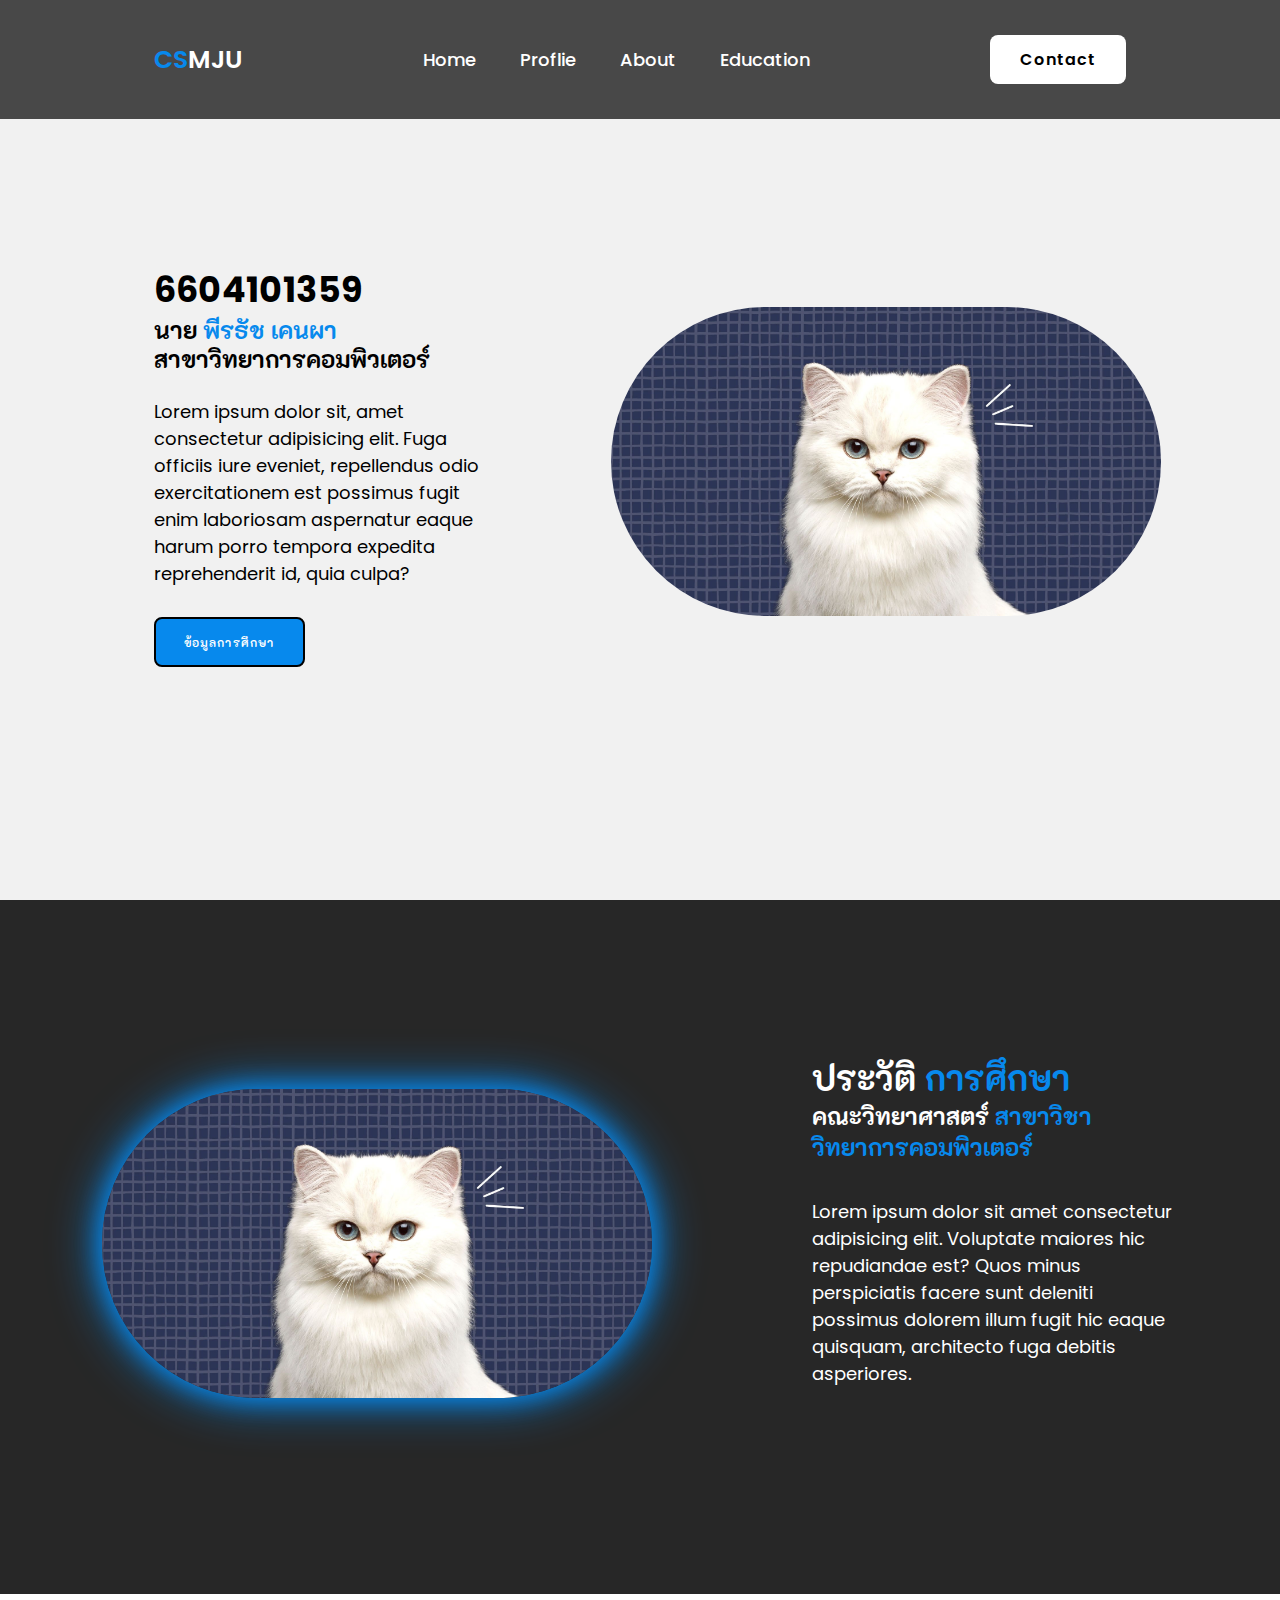
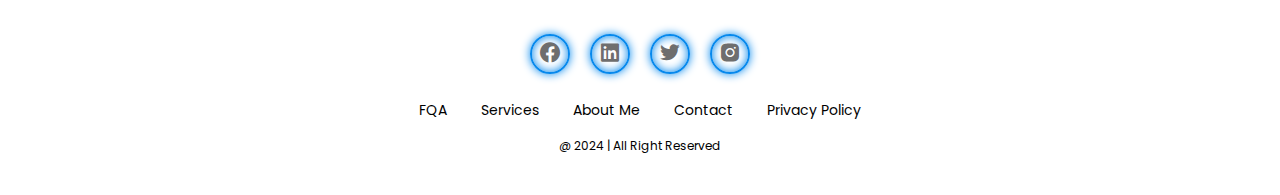
<file: Profile.html>
<!DOCTYPE html>
<html lang="en">
<head>
  <meta charset="UTF-8">
  <meta name="viewport" content="width=device-width, initial-scale=1.0">
  <title>Profile</title>

  <link rel="preconnect" href="https://fonts.googleapis.com">
  <link rel="preconnect" href="https://fonts.gstatic.com" crossorigin>
  <link href="https://fonts.googleapis.com/css2?family=Poppins:ital,wght@0,100;0,200;0,300;0,400;0,500;0,600;0,700;0,800;0,900;1,100;1,200;1,300;1,400;1,500;1,600;1,700;1,800;1,900&display=swap" rel="stylesheet">
  <link rel="stylesheet" href="style.css">
  <link href='https://unpkg.com/boxicons@2.1.4/css/boxicons.min.css' rel='stylesheet'> 

  <link rel="preconnect" href="https://fonts.googleapis.com">
  <link rel="preconnect" href="https://fonts.gstatic.com" crossorigin>
  <link href="https://fonts.googleapis.com/css2?family=K2D:ital,wght@0,100;0,200;0,300;0,400;0,500;0,600;0,700;0,800;1,100;1,200;1,300;1,400;1,500;1,600;1,700;1,800&family=Sriracha&display=swap" rel="stylesheet">

</head>
<body>
    <header class="header">
        <a href="#" class="logo"><span>CS</span>MJU</a>
    

    <nav class="navber">
        <a href="index.html">Home</a>
        <a href="#">Proflie</a>
        <a href="#">About</a>
        <a href="#">Education</a>
    </nav>

    <a href="#" class="contact">Contact</a>

  </header>

  <section class="home">
      <div class="home-content">
          <h3>6604101359</h3>

          <h1>นาย <span>พีรธัช เคนผา<br></span>สาขาวิทยาการคอมพิวเตอร์</h1>
          <p>Lorem ipsum dolor sit, amet consectetur adipisicing elit. Fuga officiis iure eveniet, repellendus odio exercitationem est possimus fugit enim laboriosam aspernatur eaque harum porro tempora expedita reprehenderit id, quia culpa?</p>
          <div class="btn-box">
                <!-- <button class="btn-1">Hire Me</button> -->
                <a href="#historyTag"><button class="btn-2">ข้อมูลการศึกษา</button></a>
          </div>
      </div>
      <div class="img-box">
           <img src="images/Catcover_web.jpg" alt="">
      </div>
  </section>

  <section class="about" id="historyTag">

      <div class="about-img">
        <img src="images/Catcover_web.jpg" alt="">
      </div>

      <div class="about-content">
        <h2 class="heading">ประวัติ <span>การศึกษา</span></h2>
        <h3>คณะวิทยาศาสตร์ <span>สาขาวิชาวิทยาการคอมพิวเตอร์</span></h3>
        <p>Lorem ipsum dolor sit amet consectetur adipisicing elit. Voluptate maiores hic repudiandae est? Quos minus perspiciatis facere sunt deleniti possimus dolorem illum fugit hic eaque quisquam, architecto fuga debitis asperiores.</p>
        <!-- <a href="#" class="btn-2">ประสบการณ์</a> -->
      </div>
  </section>

  <footer class="footer">

      <div class="social">
          <a href="#"><i class='bx bxl-facebook-circle'></i></a>
          <a href="#"><i class='bx bxl-linkedin-square'></i></a>
          <a href="#"><i class='bx bxl-twitter'></i></a>
          <a href="#"><i class='bx bxl-instagram-alt'></i></a>
      </div>

      <ul class=list">
        <li>
            <a href="#">FQA</a>
        </li>

        <li>
          <a href="#">Services</a>
        </li>

        <li>
          <a href="#">About Me</a>
        </li>

        <li>
          <a href="#">Contact</a>
        </li>

        <li>
          <a href="#">Privacy Policy</a>
        </li>
      </ul>

      <p class="copyright">@ 2024 | All Right Reserved</p>
  </footer>

</body>
</html>
</file>
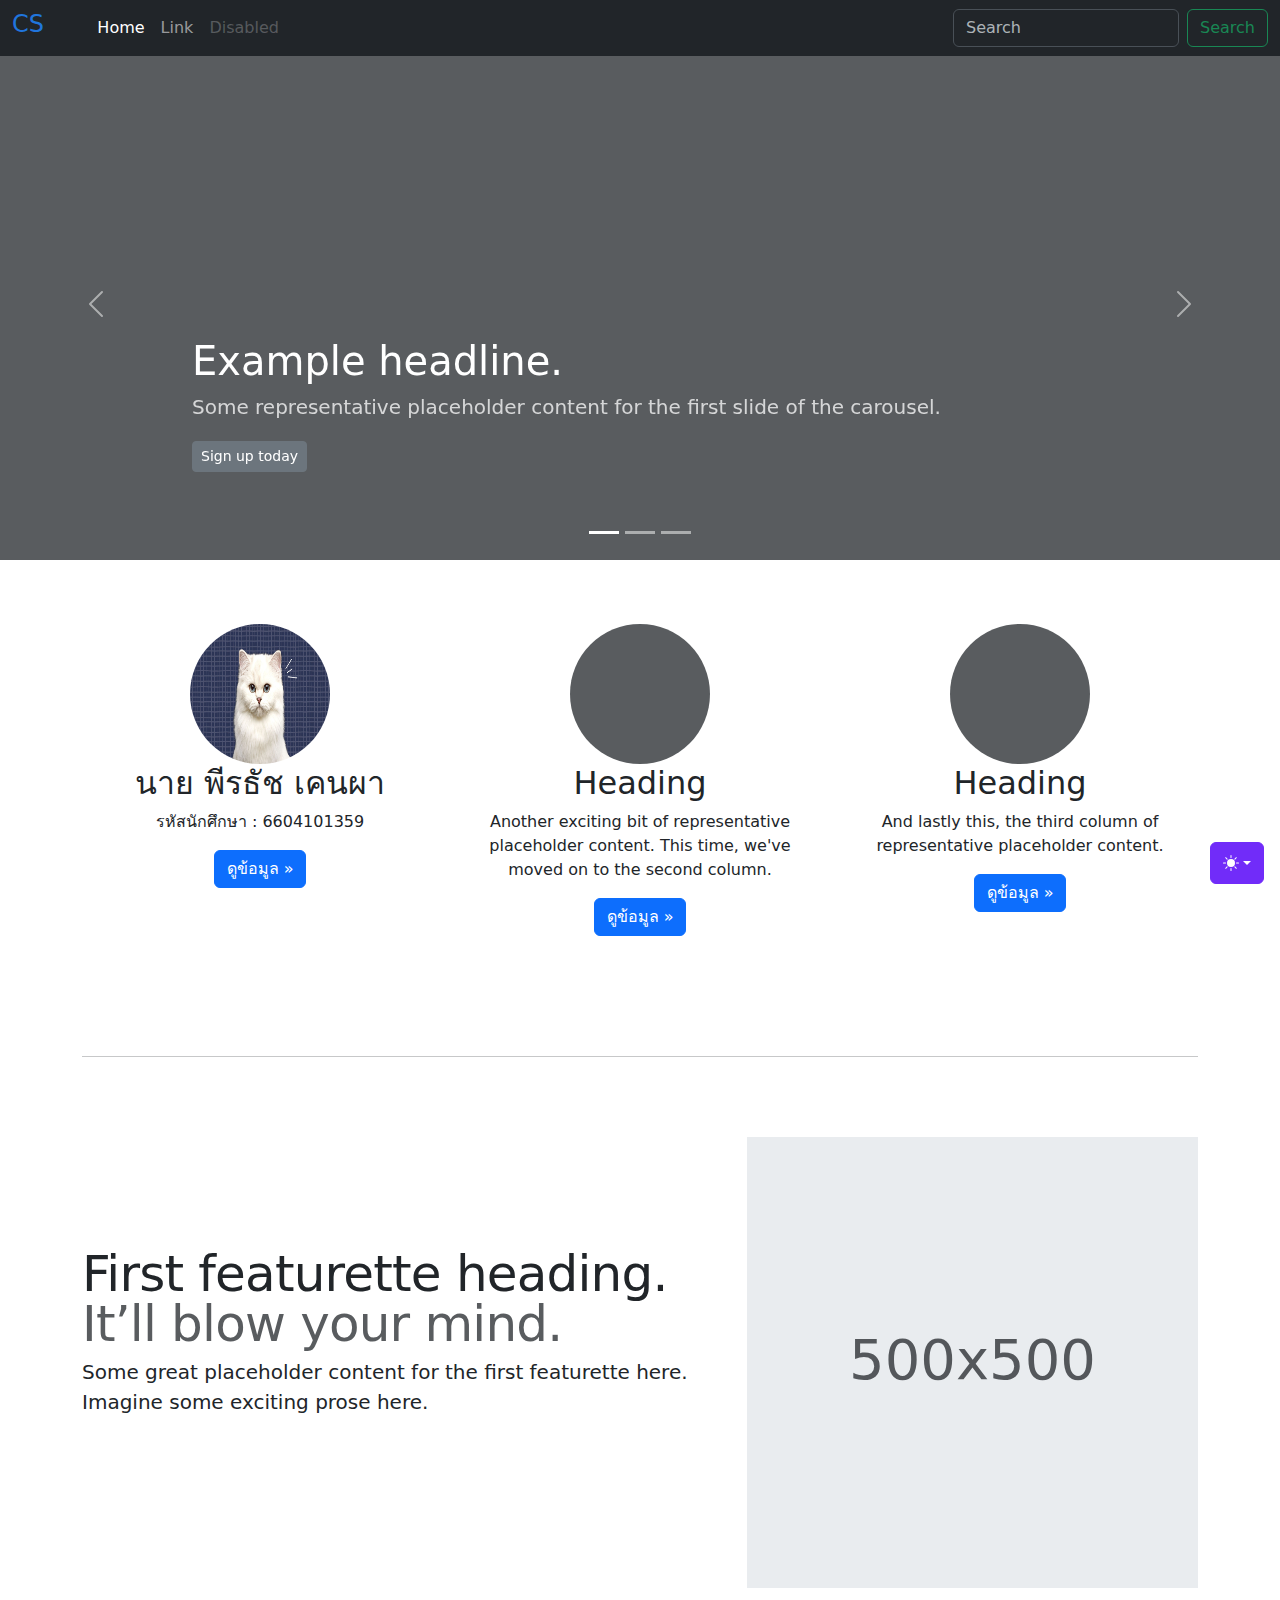
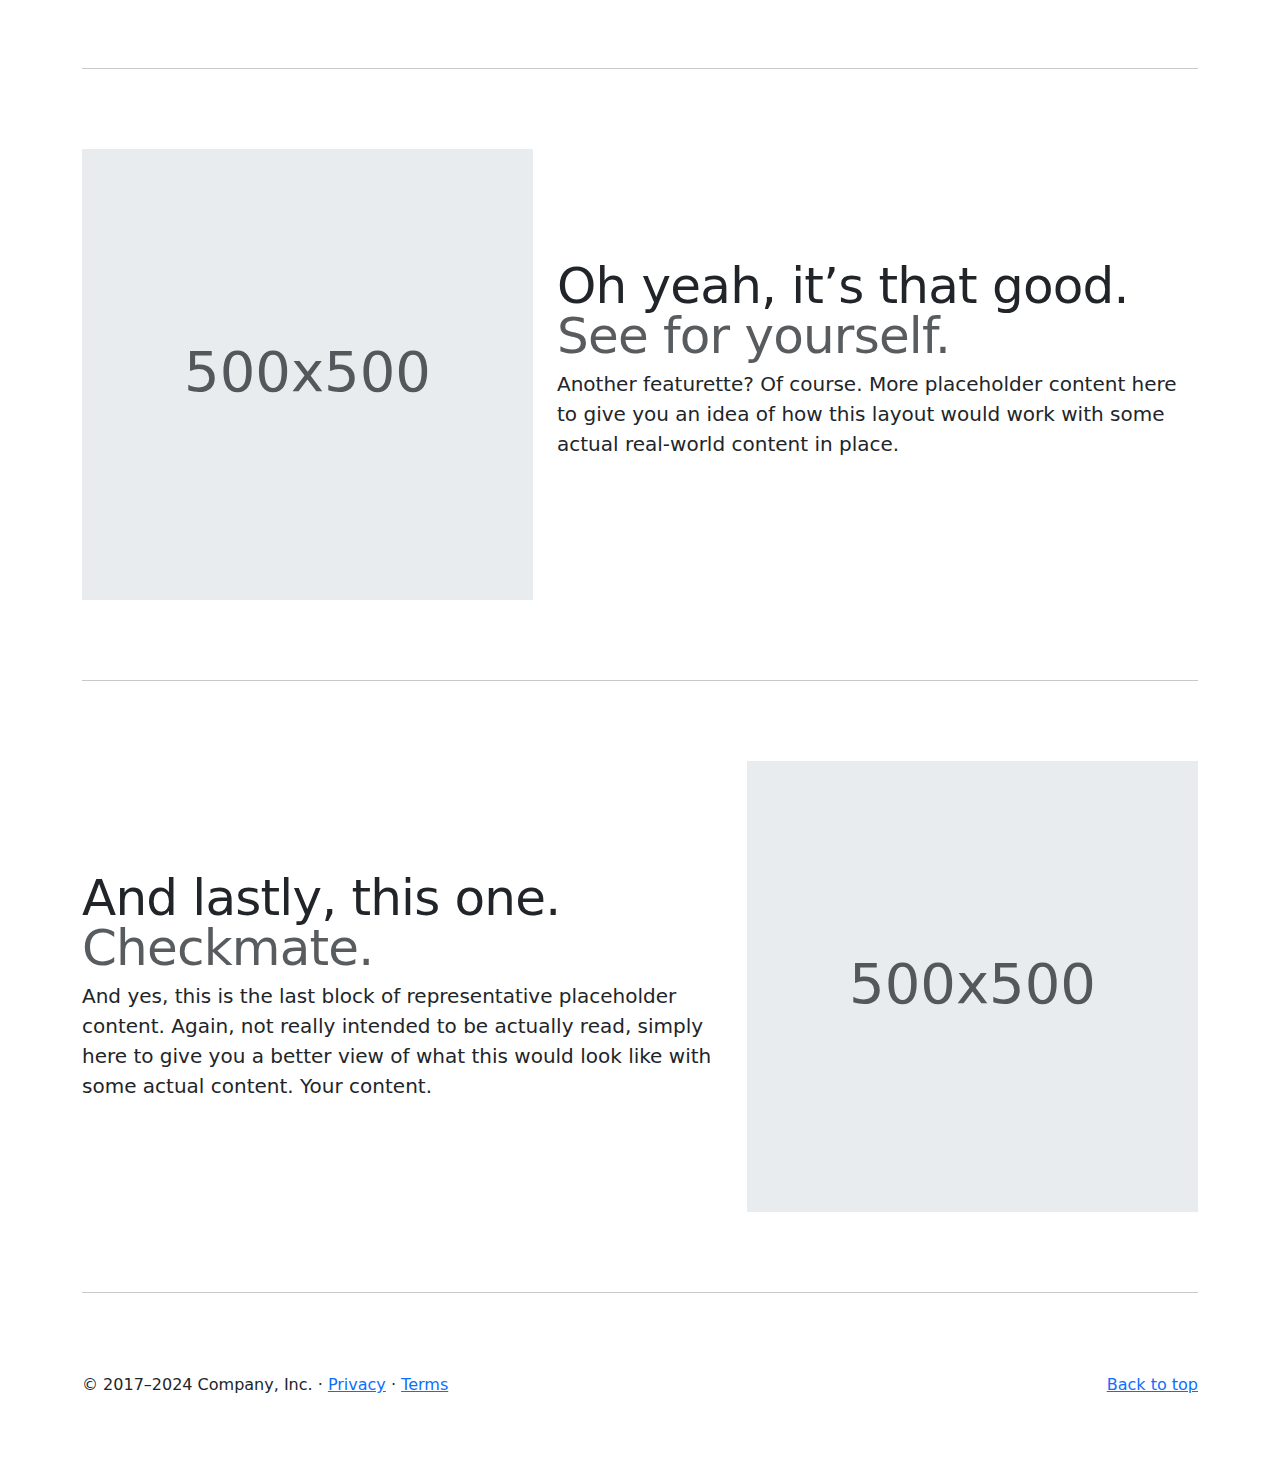
<file: Students.html>
<!doctype html>
<html lang="en">
  <head><script src="modul.js"></script>
    <meta charset="utf-8">
    <meta name="viewport" content="width=device-width, initial-scale=1">
    <title>Students</title>
    <link href="https://cdn.jsdelivr.net/npm/bootstrap@5.3.3/dist/css/bootstrap.min.css" rel="stylesheet" integrity="sha384-QWTKZyjpPEjISv5WaRU9OFeRpok6YctnYmDr5pNlyT2bRjXh0JMhjY6hW+ALEwIH" crossorigin="anonymous">

    <link rel="stylesheet" href="carousel.css">

  </head>
  <body>
    
    <svg xmlns="http://www.w3.org/2000/svg" class="d-none">
        <symbol id="check2" viewBox="0 0 16 16">
          <path d="M13.854 3.646a.5.5 0 0 1 0 .708l-7 7a.5.5 0 0 1-.708 0l-3.5-3.5a.5.5 0 1 1 .708-.708L6.5 10.293l6.646-6.647a.5.5 0 0 1 .708 0z"/>
        </symbol>
        <symbol id="circle-half" viewBox="0 0 16 16">
          <path d="M8 15A7 7 0 1 0 8 1v14zm0 1A8 8 0 1 1 8 0a8 8 0 0 1 0 16z"/>
        </symbol>
        <symbol id="moon-stars-fill" viewBox="0 0 16 16">
          <path d="M6 .278a.768.768 0 0 1 .08.858 7.208 7.208 0 0 0-.878 3.46c0 4.021 3.278 7.277 7.318 7.277.527 0 1.04-.055 1.533-.16a.787.787 0 0 1 .81.316.733.733 0 0 1-.031.893A8.349 8.349 0 0 1 8.344 16C3.734 16 0 12.286 0 7.71 0 4.266 2.114 1.312 5.124.06A.752.752 0 0 1 6 .278z"/>
          <path d="M10.794 3.148a.217.217 0 0 1 .412 0l.387 1.162c.173.518.579.924 1.097 1.097l1.162.387a.217.217 0 0 1 0 .412l-1.162.387a1.734 1.734 0 0 0-1.097 1.097l-.387 1.162a.217.217 0 0 1-.412 0l-.387-1.162A1.734 1.734 0 0 0 9.31 6.593l-1.162-.387a.217.217 0 0 1 0-.412l1.162-.387a1.734 1.734 0 0 0 1.097-1.097l.387-1.162zM13.863.099a.145.145 0 0 1 .274 0l.258.774c.115.346.386.617.732.732l.774.258a.145.145 0 0 1 0 .274l-.774.258a1.156 1.156 0 0 0-.732.732l-.258.774a.145.145 0 0 1-.274 0l-.258-.774a1.156 1.156 0 0 0-.732-.732l-.774-.258a.145.145 0 0 1 0-.274l.774-.258c.346-.115.617-.386.732-.732L13.863.1z"/>
        </symbol>
        <symbol id="sun-fill" viewBox="0 0 16 16">
          <path d="M8 12a4 4 0 1 0 0-8 4 4 0 0 0 0 8zM8 0a.5.5 0 0 1 .5.5v2a.5.5 0 0 1-1 0v-2A.5.5 0 0 1 8 0zm0 13a.5.5 0 0 1 .5.5v2a.5.5 0 0 1-1 0v-2A.5.5 0 0 1 8 13zm8-5a.5.5 0 0 1-.5.5h-2a.5.5 0 0 1 0-1h2a.5.5 0 0 1 .5.5zM3 8a.5.5 0 0 1-.5.5h-2a.5.5 0 0 1 0-1h2A.5.5 0 0 1 3 8zm10.657-5.657a.5.5 0 0 1 0 .707l-1.414 1.415a.5.5 0 1 1-.707-.708l1.414-1.414a.5.5 0 0 1 .707 0zm-9.193 9.193a.5.5 0 0 1 0 .707L3.05 13.657a.5.5 0 0 1-.707-.707l1.414-1.414a.5.5 0 0 1 .707 0zm9.193 2.121a.5.5 0 0 1-.707 0l-1.414-1.414a.5.5 0 0 1 .707-.707l1.414 1.414a.5.5 0 0 1 0 .707zM4.464 4.465a.5.5 0 0 1-.707 0L2.343 3.05a.5.5 0 1 1 .707-.707l1.414 1.414a.5.5 0 0 1 0 .708z"/>
        </symbol>
      </svg>
  
      <div class="dropdown position-fixed bottom-0 end-0 mb-3 me-3 bd-mode-toggle">
        <button class="btn btn-bd-primary py-2 dropdown-toggle d-flex align-items-center"
                id="bd-theme"
                type="button"
                aria-expanded="false"
                data-bs-toggle="dropdown"
                aria-label="Toggle theme (auto)">
          <svg class="bi my-1 theme-icon-active" width="1em" height="1em"><use href="#circle-half"></use></svg>
          <span class="visually-hidden" id="bd-theme-text">Toggle theme</span>
        </button>
        <ul class="dropdown-menu dropdown-menu-end shadow" aria-labelledby="bd-theme-text">
          <li>
            <button type="button" class="dropdown-item d-flex align-items-center" data-bs-theme-value="light" aria-pressed="false">
              <svg class="bi me-2 opacity-50" width="1em" height="1em"><use href="#sun-fill"></use></svg>
              Light
              <svg class="bi ms-auto d-none" width="1em" height="1em"><use href="#check2"></use></svg>
            </button>
          </li>
          <li>
            <button type="button" class="dropdown-item d-flex align-items-center" data-bs-theme-value="dark" aria-pressed="false">
              <svg class="bi me-2 opacity-50" width="1em" height="1em"><use href="#moon-stars-fill"></use></svg>
              Dark
              <svg class="bi ms-auto d-none" width="1em" height="1em"><use href="#check2"></use></svg>
            </button>
          </li>
          <li>
            <button type="button" class="dropdown-item d-flex align-items-center active" data-bs-theme-value="auto" aria-pressed="true">
              <svg class="bi me-2 opacity-50" width="1em" height="1em"><use href="#circle-half"></use></svg>
              Auto
              <svg class="bi ms-auto d-none" width="1em" height="1em"><use href="#check2"></use></svg>
            </button>
          </li>
        </ul>
      </div>
  
      
  <header data-bs-theme="dark">
    <nav class="navbar navbar-expand-md navbar-dark fixed-top bg-dark">
      <div class="container-fluid">
        <!-- <a class="navbar-brand" href="#">CSMJU</a> -->
         <h4 class="fontCS">CS</h4><h4>MJU</h4>
        <button class="navbar-toggler" type="button" data-bs-toggle="collapse" data-bs-target="#navbarCollapse" aria-controls="navbarCollapse" aria-expanded="false" aria-label="Toggle navigation">
          <span class="navbar-toggler-icon"></span>
        </button>
        <div class="collapse navbar-collapse" id="navbarCollapse">
          <ul class="navbar-nav me-auto mb-2 mb-md-0">
            <li class="nav-item">
              <a class="nav-link active" aria-current="page" href="index.html">Home</a>
            </li>
            <li class="nav-item">
              <a class="nav-link" href="#">Link</a>
            </li>
            <li class="nav-item">
              <a class="nav-link disabled" aria-disabled="true">Disabled</a>
            </li>
          </ul>
          <form class="d-flex" role="search">
            <input class="form-control me-2" type="search" placeholder="Search" aria-label="Search">
            <button class="btn btn-outline-success" type="submit">Search</button>
          </form>
        </div>
      </div>
    </nav>
  </header>
  
  <main>
  
    <div id="myCarousel" class="carousel slide mb-6" data-bs-ride="carousel">
      <div class="carousel-indicators">
        <button type="button" data-bs-target="#myCarousel" data-bs-slide-to="0" class="active" aria-current="true" aria-label="Slide 1"></button>
        <button type="button" data-bs-target="#myCarousel" data-bs-slide-to="1" aria-label="Slide 2"></button>
        <button type="button" data-bs-target="#myCarousel" data-bs-slide-to="2" aria-label="Slide 3"></button>
      </div>
      <div class="carousel-inner">
        <div class="carousel-item active">
          <svg class="bd-placeholder-img" width="100%" height="100%" xmlns="http://www.w3.org/2000/svg" aria-hidden="true" preserveAspectRatio="xMidYMid slice" focusable="false"><rect width="100%" height="100%" fill="var(--bs-secondary-color)"/></svg>
          <div class="container">
            <div class="carousel-caption text-start">
              <h1>Example headline.</h1>
              <p class="opacity-75">Some representative placeholder content for the first slide of the carousel.</p>
              <p><a class="btn btn-secondary btn-sm" href="#">Sign up today</a></p>
            </div>
          </div>
        </div>
        <div class="carousel-item">
          <svg class="bd-placeholder-img" width="100%" height="100%" xmlns="http://www.w3.org/2000/svg" aria-hidden="true" preserveAspectRatio="xMidYMid slice" focusable="false"><rect width="100%" height="100%" fill="var(--bs-secondary-color)"/></svg>
          <div class="container">
            <div class="carousel-caption">
              <h1>Another example headline.</h1>
              <p>Some representative placeholder content for the second slide of the carousel.</p>
              <p><a class="btn btn-secondary btn-sm" href="#">Learn more</a></p>
            </div>
          </div>
        </div>
        <div class="carousel-item">
          <svg class="bd-placeholder-img" width="100%" height="100%" xmlns="http://www.w3.org/2000/svg" aria-hidden="true" preserveAspectRatio="xMidYMid slice" focusable="false"><rect width="100%" height="100%" fill="var(--bs-secondary-color)"/></svg>
          <div class="container">
            <div class="carousel-caption text-end">
              <h1>One more for good measure.</h1>
              <p>Some representative placeholder content for the third slide of this carousel.</p>
              <p><a class="btn btn-secondary btn-sm" href="#">Browse gallery</a></p>
            </div>
          </div>
        </div>
      </div>
      <button class="carousel-control-prev" type="button" data-bs-target="#myCarousel" data-bs-slide="prev">
        <span class="carousel-control-prev-icon" aria-hidden="true"></span>
        <span class="visually-hidden">Previous</span>
      </button>
      <button class="carousel-control-next" type="button" data-bs-target="#myCarousel" data-bs-slide="next">
        <span class="carousel-control-next-icon" aria-hidden="true"></span>
        <span class="visually-hidden">Next</span>
      </button>
    </div>
  
  
    <!-- Marketing messaging and featurettes
    ================================================== -->
    <!-- Wrap the rest of the page in another container to center all the content. -->
  
    <div class="container marketing">
  
      <!-- Three columns of text below the carousel -->
      <div class="row">
        <div class="col-lg-4">
            <div class="profileImg"> <img src="images/Catcover_web.jpg" alt=""> </div>
          <!-- <svg class="bd-placeholder-img rounded-circle" width="140" height="140" xmlns="http://www.w3.org/2000/svg" role="img" aria-label="Placeholder" preserveAspectRatio="xMidYMid slice" focusable="false"><title>Placeholder</title><rect width="100%" height="100%" fill="var(--bs-secondary-color)"/></svg> -->
          <h2 class="fw-normal">นาย พีรธัช เคนผา</h2>
          <p>รหัสนักศึกษา : 6604101359</p>
          <p><a class="btn btn-primary" href="Profile.html">ดูข้อมูล &raquo;</a></p>
        </div><!-- /.col-lg-4 -->
        <div class="col-lg-4">
          <svg class="bd-placeholder-img rounded-circle" width="140" height="140" xmlns="http://www.w3.org/2000/svg" role="img" aria-label="Placeholder" preserveAspectRatio="xMidYMid slice" focusable="false"><title>Placeholder</title><rect width="100%" height="100%" fill="var(--bs-secondary-color)"/></svg>
          <h2 class="fw-normal">Heading</h2>
          <p>Another exciting bit of representative placeholder content. This time, we've moved on to the second column.</p>
          <p><a class="btn btn-primary" href="#">ดูข้อมูล &raquo;</a></p>
        </div><!-- /.col-lg-4 -->
        <div class="col-lg-4">
          <svg class="bd-placeholder-img rounded-circle" width="140" height="140" xmlns="http://www.w3.org/2000/svg" role="img" aria-label="Placeholder" preserveAspectRatio="xMidYMid slice" focusable="false"><title>Placeholder</title><rect width="100%" height="100%" fill="var(--bs-secondary-color)"/></svg>
          <h2 class="fw-normal">Heading</h2>
          <p>And lastly this, the third column of representative placeholder content.</p>
          <p><a class="btn btn-primary" href="#">ดูข้อมูล &raquo;</a></p>
        </div><!-- /.col-lg-4 -->
      </div><!-- /.row -->
  
  
      <!-- START THE FEATURETTES -->
  
      <hr class="featurette-divider">
  
      <div class="row featurette">
        <div class="col-md-7">
          <h2 class="featurette-heading fw-normal lh-1">First featurette heading. <span class="text-body-secondary">It’ll blow your mind.</span></h2>
          <p class="lead">Some great placeholder content for the first featurette here. Imagine some exciting prose here.</p>
        </div>
        <div class="col-md-5">
          <svg class="bd-placeholder-img bd-placeholder-img-lg featurette-image img-fluid mx-auto" width="500" height="500" xmlns="http://www.w3.org/2000/svg" role="img" aria-label="Placeholder: 500x500" preserveAspectRatio="xMidYMid slice" focusable="false"><title>Placeholder</title><rect width="100%" height="100%" fill="var(--bs-secondary-bg)"/><text x="50%" y="50%" fill="var(--bs-secondary-color)" dy=".3em">500x500</text></svg>
        </div>
      </div>
  
      <hr class="featurette-divider">
  
      <div class="row featurette">
        <div class="col-md-7 order-md-2">
          <h2 class="featurette-heading fw-normal lh-1">Oh yeah, it’s that good. <span class="text-body-secondary">See for yourself.</span></h2>
          <p class="lead">Another featurette? Of course. More placeholder content here to give you an idea of how this layout would work with some actual real-world content in place.</p>
        </div>
        <div class="col-md-5 order-md-1">
          <svg class="bd-placeholder-img bd-placeholder-img-lg featurette-image img-fluid mx-auto" width="500" height="500" xmlns="http://www.w3.org/2000/svg" role="img" aria-label="Placeholder: 500x500" preserveAspectRatio="xMidYMid slice" focusable="false"><title>Placeholder</title><rect width="100%" height="100%" fill="var(--bs-secondary-bg)"/><text x="50%" y="50%" fill="var(--bs-secondary-color)" dy=".3em">500x500</text></svg>
        </div>
      </div>
  
      <hr class="featurette-divider">
  
      <div class="row featurette">
        <div class="col-md-7">
          <h2 class="featurette-heading fw-normal lh-1">And lastly, this one. <span class="text-body-secondary">Checkmate.</span></h2>
          <p class="lead">And yes, this is the last block of representative placeholder content. Again, not really intended to be actually read, simply here to give you a better view of what this would look like with some actual content. Your content.</p>
        </div>
        <div class="col-md-5">
          <svg class="bd-placeholder-img bd-placeholder-img-lg featurette-image img-fluid mx-auto" width="500" height="500" xmlns="http://www.w3.org/2000/svg" role="img" aria-label="Placeholder: 500x500" preserveAspectRatio="xMidYMid slice" focusable="false"><title>Placeholder</title><rect width="100%" height="100%" fill="var(--bs-secondary-bg)"/><text x="50%" y="50%" fill="var(--bs-secondary-color)" dy=".3em">500x500</text></svg>
        </div>
      </div>
  
      <hr class="featurette-divider">
  
      <!-- /END THE FEATURETTES -->
  
    </div><!-- /.container -->
  
  
    <!-- FOOTER -->
    <footer class="container">
      <p class="float-end"><a href="#">Back to top</a></p>
      <p>&copy; 2017–2024 Company, Inc. &middot; <a href="#">Privacy</a> &middot; <a href="#">Terms</a></p>
    </footer>
  </main>
    

    <script src="https://cdn.jsdelivr.net/npm/bootstrap@5.3.3/dist/js/bootstrap.bundle.min.js" integrity="sha384-YvpcrYf0tY3lHB60NNkmXc5s9fDVZLESaAA55NDzOxhy9GkcIdslK1eN7N6jIeHz" crossorigin="anonymous"></script>
  </body>
</html>
</file>
<file: style.css>
* {
    margin: 0;
    padding: 0;
    box-sizing: border-box;
    font-family: "Poppins", sans-serif;
    text-decoration: none;
    list-style: none;
}

.header {
    position: fixed;
    top: 0;
    left: 0;
    width: 100%;
    padding: 35px 12%;
    background-color: rgb(72, 72, 72);
    backdrop-filter: blur(10px);
    display: flex;
    justify-content: space-between;
    align-items: center;
    z-index: 100;
}

.logo {
    font-size: 25px;
    color: white;
    font-weight: 600;
    transition:  0.3s ease;
}

.logo:hover {
    color: rgb(7, 137, 237);
    text-shadow: 0 0 25px rgb(7, 137, 237),
                 0 0 50px rgb(7, 137, 237);
    transform: scale(1.1);
}

span {
    color: rgb(7, 137, 237);
}

.navber a {
    font-size: 18px;
    color: white;
    font-weight: 500;
    margin: 0 20px;
    border-bottom: 3px solid transparent;
    transition: 0.3s ease;
}

.navber a:hover,
.navber a.active {
    color: rgb(7, 137, 237);
    border-bottom: 3px solid rgb(7, 137, 237);
}

.contact {
    padding: 10px 28px;
    background-color: white;
    color: black;
    border: 2px solid transparent;
    border-radius: 8px;
    font-size: 16px;
    letter-spacing: 1px;
    font-weight: 600;
    transition: 0.3s ease;
}

.contact:hover {
    background-color: rgb(7, 137, 237);
    box-shadow: 0 0 25px rgb(7, 137, 237);
    color: white;
}

.home {
    width: 100%;
    min-height: 100vh;
    background: rgb(241, 241, 241);
    display: flex;
    align-items: center;
    gap: 7em;
    padding: 30px 12% 0;
}

.home-content {
    max-width: 800px;
}

.home-content h3 {
    font-size: 35px;
}

.home-content h1 {
    font-size: 24px;
    line-height: 1.2;
    font-family: "K2D", sans-serif;
}

.home-content span {
    font-family: "K2D", sans-serif;
}

.home-content p {
    font-size: 18px;
    margin: 25px 0 30px;
}

.btn-box {
    width: 345px;
    display: flex;
    gap: 2em;
}

/* .btn-1 {
    padding: 15px 28px;
    background-color: rgb(107, 107, 107);
    color: white;
    border: 2px solid transparent;
    border-radius: 8px;
    font-size: 18px;
    letter-spacing: 1px;
    font-weight: 600;
    transition: 0.3s ease;
    cursor: pointer;
} */

/* .btn-1:hover {
    background-color: white;
    color: black;
    border: 2px solid black;
} */

.btn-2 {
    padding: 15px 28px;
    background-color: rgb(7, 137, 237);
    color: white;
    border: 2px solid black;
    border-radius: 8px;
    font-size: 12px;
    letter-spacing: 1px;
    font-weight: 600;
    transition: 0.3s ease;
    cursor: pointer;
    font-family: "K2D", sans-serif;
}

.btn-2:hover {
    background-color: white;
    color: rgb(7, 137, 237);
}

.img-box img {
    border-radius: 50em;
    width: 550px;
}

::-webkit-scrollbar {
    width: 15px;
}
::-webkit-scrollbar-thumb {
    background-color: rgb(7, 137, 237);
}

::-webkit-scrollbar-track {
    background-color: rgb(0, 0, 0, 0.6);
    width: 50px;
}

.about {
    display: flex;
    justify-content: center;
    align-items: center;
    padding: 12% 8%;
    gap: 10em;
    background-color: rgb(39, 39, 39);
}

.about-img img {
    position: relative;
    width: 550px;
    box-shadow: 0 0 25px rgb(7, 137, 237),
                0 0 50px rgb(7, 137, 237);
    border-radius: 50em;
}

.about-content h2 {
    text-align: left;
    color: white;
    font-size: 35px;
    font-family: "K2D", sans-serif;
}

.about-content h3 {
    font-size: 24px;
    color: white;
    font-family: "K2D", sans-serif;
}

.about-content span {
    font-family: "K2D", sans-serif;
}

.about-content p {
    color: white;
    font-size: 18px;
    margin: 2em 0 3em;
}

.footer {
    position: relative;
    bottom: 0;
    width: 100%;
    padding: 40px 0;
    background-color: white;
}

.footer .social {
    text-align: center;
    padding-bottom: 25px;
    color: white;
}

.footer .social a {
    font-size: 24px;
    color: rgb(110, 110, 110);
    border:  2px solid rgb(7, 137, 237);
    width: 40px;
    height: 40px;
    line-height: 38px;
    display: inline-block;
    text-align: center;
    border-radius: 50%;
    margin: 0 8px;
    box-shadow: inset 0 0 10px rgb(7, 137, 237), 0 0 10px rgb(7, 137, 237);
    transition: 0.3s ease;
}

.footer .social a:hover {
    transform: scale(1.2)translateY(-10px);
    color: rgb(7, 137, 237);
    border: 2px solid rgb(7, 137, 237);
}

.footer ul {
    margin-top: 0;
    padding: 0;
    font-size: 14px;
    line-height: 1.6;
    margin-bottom: 0;
    text-align: center;
}

.footer ul li a {
    color: black;
    border-bottom: 3px solid transparent;
    transition: 0.3s ease;
}

.footer ul li a:hover {
    border-bottom: 3px solid rgb(7, 137, 237);
}

.footer ul li {
    display: inline-block;
    padding: 0 15px;
}

.footer .copyright {
    margin-top: 15px;
    text-align: center;
    font-size: 12px;
    color: black;
}
</file>
<file: carousel.css>
/* GLOBAL STYLES
-------------------------------------------------- */
/* Padding below the footer and lighter body text */

body {
    padding-top: 3rem;
    padding-bottom: 3rem;
    color: rgb(var(--bs-tertiary-color-rgb));
  }
  
  
  /* CUSTOMIZE THE CAROUSEL
  -------------------------------------------------- */
  
  /* Carousel base class */
  .carousel {
    margin-bottom: 4rem;
  }
  /* Since positioning the image, we need to help out the caption */
  .carousel-caption {
    bottom: 3rem;
    z-index: 10;
  }
  
  /* Declare heights because of positioning of img element */
  .carousel-item {
    height: 32rem;
  }
  
  
  /* MARKETING CONTENT
  -------------------------------------------------- */
  
  /* Center align the text within the three columns below the carousel */
  .marketing .col-lg-4 {
    margin-bottom: 1.5rem;
    text-align: center;
  }
  /* rtl:begin:ignore */
  .marketing .col-lg-4 p {
    margin-right: .75rem;
    margin-left: .75rem;
  }
  /* rtl:end:ignore */
  
  
  /* Featurettes
  ------------------------- */
  
  .featurette-divider {
    margin: 5rem 0; /* Space out the Bootstrap <hr> more */
  }
  
  /* Thin out the marketing headings */
  /* rtl:begin:remove */
  .featurette-heading {
    letter-spacing: -.05rem;
  }
  
  /* rtl:end:remove */
  
  /* RESPONSIVE CSS
  -------------------------------------------------- */
  
  @media (min-width: 40em) {
    /* Bump up size of carousel content */
    .carousel-caption p {
      margin-bottom: 1.25rem;
      font-size: 1.25rem;
      line-height: 1.4;
    }
  
    .featurette-heading {
      font-size: 50px;
    }
  }
  
  @media (min-width: 62em) {
    .featurette-heading {
      margin-top: 7rem;
    }
  }

  .profileImg img {
    width: 140px;
    height: 140px;
    border-radius: 250px;
  }

  .bd-placeholder-img {
    font-size: 1.125rem;
    text-anchor: middle;
    -webkit-user-select: none;
    -moz-user-select: none;
    user-select: none;
  }

  @media (min-width: 768px) {
    .bd-placeholder-img-lg {
      font-size: 3.5rem;
    }
  }

  .b-example-divider {
    width: 100%;
    height: 3rem;
    background-color: rgba(0, 0, 0, .1);
    border: solid rgba(0, 0, 0, .15);
    border-width: 1px 0;
    box-shadow: inset 0 .5em 1.5em rgba(0, 0, 0, .1), inset 0 .125em .5em rgba(0, 0, 0, .15);
  }

  .b-example-vr {
    flex-shrink: 0;
    width: 1.5rem;
    height: 100vh;
  }

  .bi {
    vertical-align: -.125em;
    fill: currentColor;
  }

  .nav-scroller {
    position: relative;
    z-index: 2;
    height: 2.75rem;
    overflow-y: hidden;
  }

  .nav-scroller .nav {
    display: flex;
    flex-wrap: nowrap;
    padding-bottom: 1rem;
    margin-top: -1px;
    overflow-x: auto;
    text-align: center;
    white-space: nowrap;
    -webkit-overflow-scrolling: touch;
  }

  .btn-bd-primary {
    --bd-violet-bg: #712cf9;
    --bd-violet-rgb: 112.520718, 44.062154, 249.437846;

    --bs-btn-font-weight: 600;
    --bs-btn-color: var(--bs-white);
    --bs-btn-bg: var(--bd-violet-bg);
    --bs-btn-border-color: var(--bd-violet-bg);
    --bs-btn-hover-color: var(--bs-white);
    --bs-btn-hover-bg: #6528e0;
    --bs-btn-hover-border-color: #6528e0;
    --bs-btn-focus-shadow-rgb: var(--bd-violet-rgb);
    --bs-btn-active-color: var(--bs-btn-hover-color);
    --bs-btn-active-bg: #5a23c8;
    --bs-btn-active-border-color: #5a23c8;
  }

  .bd-mode-toggle {
    z-index: 1500;
  }

  .bd-mode-toggle .dropdown-menu .active .bi {
    display: block !important;
  }

  .fontCS {
    color: rgb(32, 117, 221);
  }
</file>
